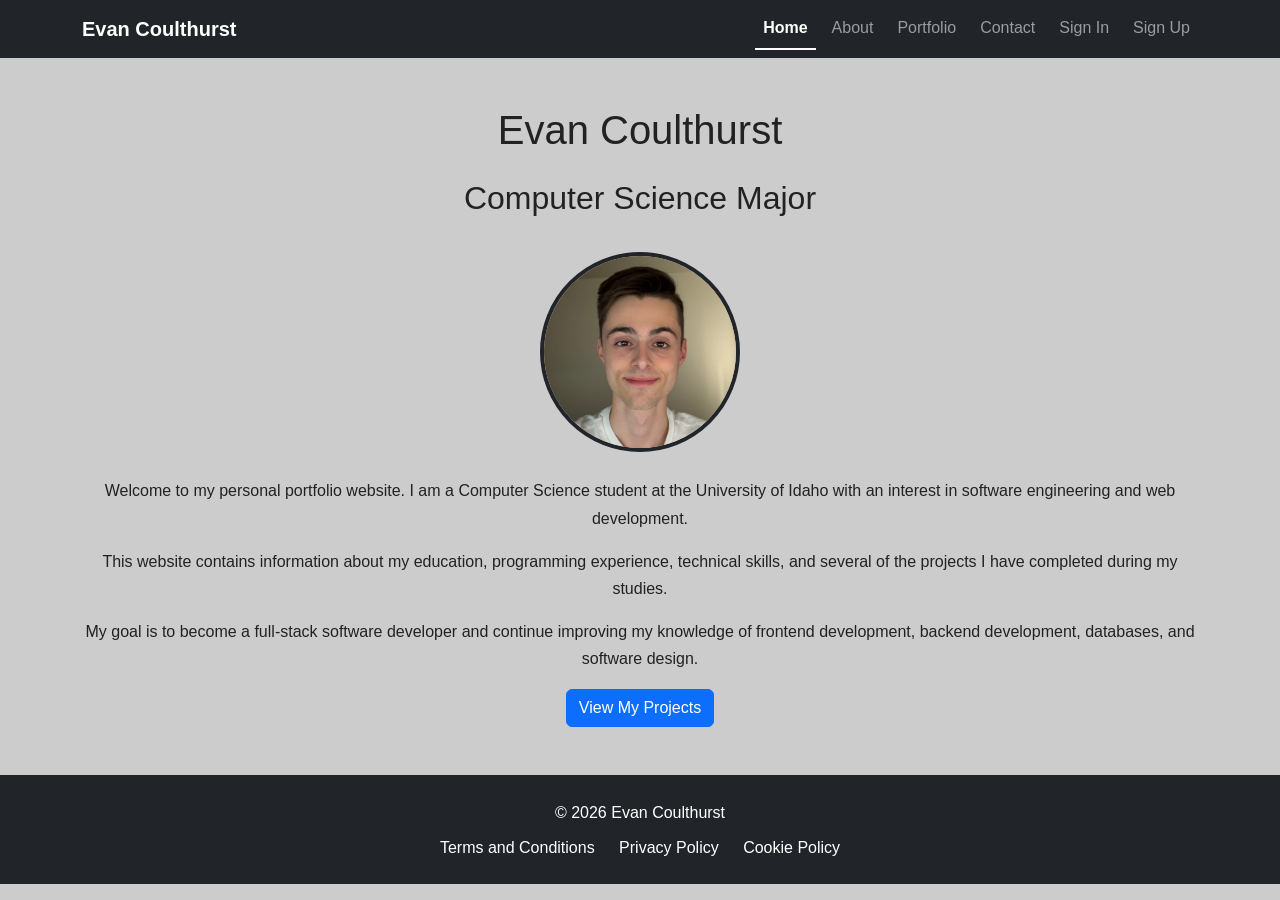
<file: index.html>
<!DOCTYPE html>
<html lang="en">

<head>
   <meta charset="UTF-8">

   <meta name="viewport" content="width=device-width, initial-scale=1.0">

   <title>Evan Coulthurst | Home</title>

   <link href="https://cdn.jsdelivr.net/npm/bootstrap@5.3.3/dist/css/bootstrap.min.css" rel="stylesheet">

   <link rel="stylesheet" href="style.css">
</head>

<body>

   <nav class="navbar navbar-expand-lg navbar-dark bg-dark">
      <div class="container">

         <a class="navbar-brand" href="index.html">
            Evan Coulthurst
         </a>

         <button class="navbar-toggler" type="button" data-bs-toggle="collapse" data-bs-target="#navbarMenu">

            <span class="navbar-toggler-icon"></span>
         </button>

         <div class="collapse navbar-collapse" id="navbarMenu">

            <ul class="navbar-nav ms-auto">

               <li class="nav-item">
                  <a class="nav-link active" href="index.html">
                     Home
                  </a>
               </li>

               <li class="nav-item">
                  <a class="nav-link" href="about.html">
                     About
                  </a>
               </li>

               <li class="nav-item">
                  <a class="nav-link" href="portfolio.html">
                     Portfolio
                  </a>
               </li>

               <li class="nav-item">
                  <a class="nav-link" href="contact.html">
                     Contact
                  </a>
               </li>

               <li class="nav-item">
                  <a class="nav-link" href="signin.html">
                     Sign In
                  </a>
               </li>

               <li class="nav-item">
                  <a class="nav-link" href="signup.html">
                     Sign Up
                  </a>
               </li>

            </ul>

         </div>
      </div>
   </nav>


   <header class="container text-center my-5">

      <h1>Evan Coulthurst</h1>

      <h2>Computer Science Major</h2>

      <img src="picture.jpg" alt="Photo of Evan Coulthurst" class="profile-picture">

      <p>
         Welcome to my personal portfolio website. I am a Computer Science
         student at the University of Idaho with an interest in software
         engineering and web development.
      </p>

      <p>
         This website contains information about my education, programming
         experience, technical skills, and several of the projects I have
         completed during my studies.
      </p>

      <p>
         My goal is to become a full-stack software developer and continue
         improving my knowledge of frontend development, backend development,
         databases, and software design.
      </p>

      <a href="portfolio.html" class="btn btn-primary">
         View My Projects
      </a>

   </header>


   <footer class="bg-dark text-white text-center p-4 mt-5">

      <p>&copy; 2026 Evan Coulthurst</p>

      <nav>
         <a href="terms.html" class="footer-link">
            Terms and Conditions
         </a>

         <a href="privacy.html" class="footer-link">
            Privacy Policy
         </a>

         <a href="cookies.html" class="footer-link">
            Cookie Policy
         </a>
      </nav>

   </footer>


   <script src="https://cdn.jsdelivr.net/npm/bootstrap@5.3.3/dist/js/bootstrap.bundle.min.js">
   </script>

</body>

</html>
</file>
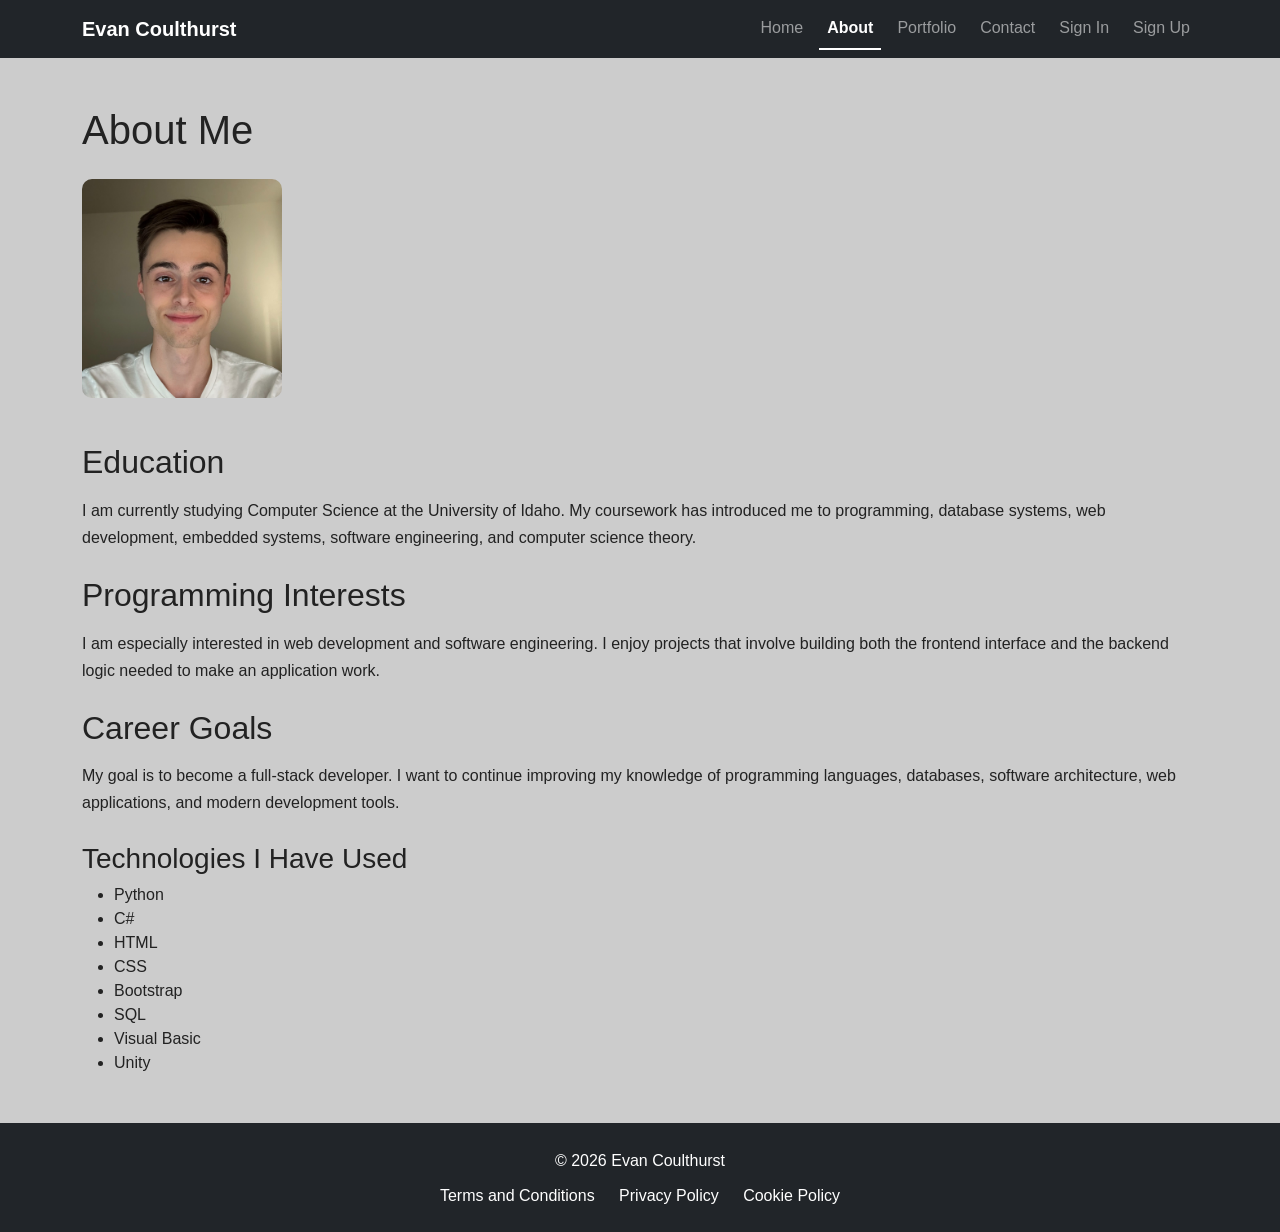
<file: about.html>
<!DOCTYPE html>
<html lang="en">

<head>
   <meta charset="UTF-8">

   <meta name="viewport" content="width=device-width, initial-scale=1.0">

   <title>Evan Coulthurst | About</title>

   <link href="https://cdn.jsdelivr.net/npm/bootstrap@5.3.3/dist/css/bootstrap.min.css" rel="stylesheet">

   <link rel="stylesheet" href="style.css">
</head>

<body>

   <nav class="navbar navbar-expand-lg navbar-dark bg-dark">
      <div class="container">

         <a class="navbar-brand" href="index.html">
            Evan Coulthurst
         </a>

         <button class="navbar-toggler" type="button" data-bs-toggle="collapse" data-bs-target="#navbarMenu">

            <span class="navbar-toggler-icon"></span>
         </button>

         <div class="collapse navbar-collapse" id="navbarMenu">

            <ul class="navbar-nav ms-auto">

               <li class="nav-item">
                  <a class="nav-link" href="index.html">
                     Home
                  </a>
               </li>

               <li class="nav-item">
                  <a class="nav-link active" href="about.html">
                     About
                  </a>
               </li>

               <li class="nav-item">
                  <a class="nav-link" href="portfolio.html">
                     Portfolio
                  </a>
               </li>

               <li class="nav-item">
                  <a class="nav-link" href="contact.html">
                     Contact
                  </a>
               </li>

               <li class="nav-item">
                  <a class="nav-link" href="signin.html">
                     Sign In
                  </a>
               </li>

               <li class="nav-item">
                  <a class="nav-link" href="signup.html">
                     Sign Up
                  </a>
               </li>

            </ul>

         </div>
      </div>
   </nav>


   <main class="container my-5">

      <section>

         <h1>About Me</h1>

         <img src="picture.jpg" alt="Photo of Evan Coulthurst" class="about-picture">

         <h2>Education</h2>

         <p>
            I am currently studying Computer Science at the University of Idaho.
            My coursework has introduced me to programming, database systems,
            web development, embedded systems, software engineering, and
            computer science theory.
         </p>

         <h2>Programming Interests</h2>

         <p>
            I am especially interested in web development and software
            engineering. I enjoy projects that involve building both the
            frontend interface and the backend logic needed to make an
            application work.
         </p>

         <h2>Career Goals</h2>

         <p>
            My goal is to become a full-stack developer. I want to continue
            improving my knowledge of programming languages, databases,
            software architecture, web applications, and modern development
            tools.
         </p>

         <h3>Technologies I Have Used</h3>

         <ul>
            <li>Python</li>
            <li>C#</li>
            <li>HTML</li>
            <li>CSS</li>
            <li>Bootstrap</li>
            <li>SQL</li>
            <li>Visual Basic</li>
            <li>Unity</li>
         </ul>

      </section>

   </main>


   <footer class="bg-dark text-white text-center p-4 mt-5">

      <p>&copy; 2026 Evan Coulthurst</p>

      <nav>
         <a href="terms.html" class="footer-link">
            Terms and Conditions
         </a>

         <a href="privacy.html" class="footer-link">
            Privacy Policy
         </a>

         <a href="cookies.html" class="footer-link">
            Cookie Policy
         </a>
      </nav>

   </footer>


   <script src="https://cdn.jsdelivr.net/npm/bootstrap@5.3.3/dist/js/bootstrap.bundle.min.js">
   </script>

</body>

</html>
</file>
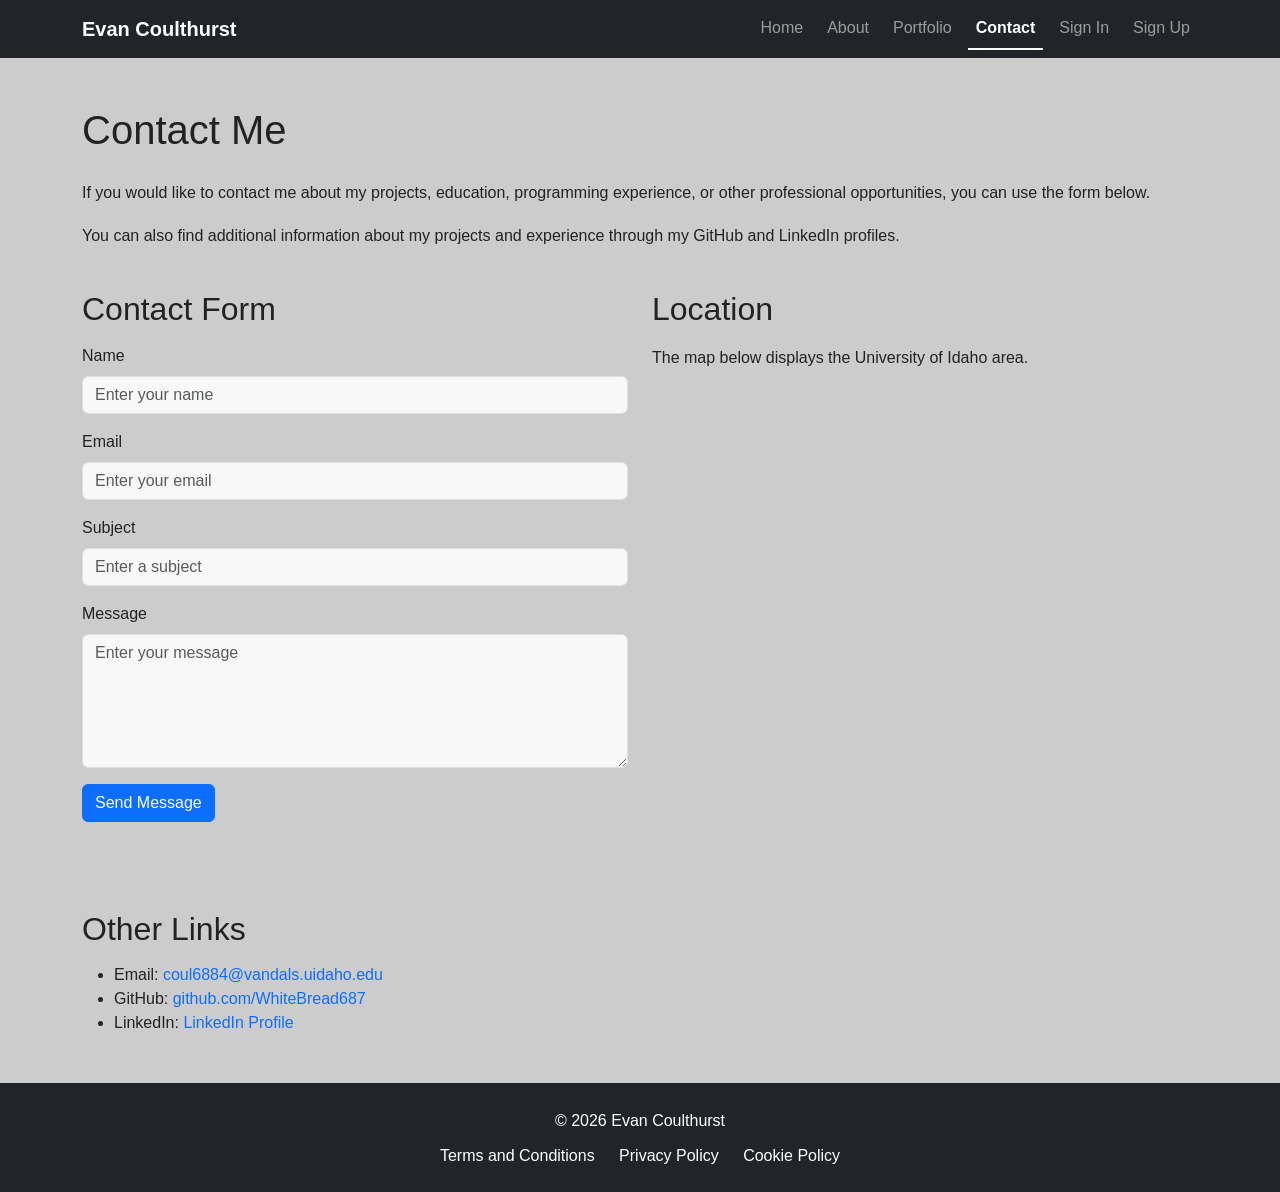
<file: contact.html>
<!DOCTYPE html>
<html lang="en">

<head>
   <meta charset="UTF-8">

   <meta name="viewport" content="width=device-width, initial-scale=1.0">

   <title>Evan Coulthurst | Contact</title>

   <link href="https://cdn.jsdelivr.net/npm/bootstrap@5.3.3/dist/css/bootstrap.min.css" rel="stylesheet">

   <link rel="stylesheet" href="style.css">
</head>

<body>

   <nav class="navbar navbar-expand-lg navbar-dark bg-dark">
      <div class="container">

         <a class="navbar-brand" href="index.html">
            Evan Coulthurst
         </a>

         <button class="navbar-toggler" type="button" data-bs-toggle="collapse" data-bs-target="#navbarMenu">

            <span class="navbar-toggler-icon"></span>
         </button>

         <div class="collapse navbar-collapse" id="navbarMenu">

            <ul class="navbar-nav ms-auto">

               <li class="nav-item">
                  <a class="nav-link" href="index.html">
                     Home
                  </a>
               </li>

               <li class="nav-item">
                  <a class="nav-link" href="about.html">
                     About
                  </a>
               </li>

               <li class="nav-item">
                  <a class="nav-link" href="portfolio.html">
                     Portfolio
                  </a>
               </li>

               <li class="nav-item">
                  <a class="nav-link active" href="contact.html">
                     Contact
                  </a>
               </li>

               <li class="nav-item">
                  <a class="nav-link" href="signin.html">
                     Sign In
                  </a>
               </li>

               <li class="nav-item">
                  <a class="nav-link" href="signup.html">
                     Sign Up
                  </a>
               </li>

            </ul>

         </div>
      </div>
   </nav>


   <main class="container my-5">

      <h1>Contact Me</h1>

      <p>
         If you would like to contact me about my projects, education,
         programming experience, or other professional opportunities, you
         can use the form below.
      </p>
      <p>
         You can also find additional information about my projects and
         experience through my GitHub and LinkedIn profiles.
      </p>


      <div class="row">

         <section class="col-lg-6">

            <h2>Contact Form</h2>

            <form>

               <div class="mb-3">

                  <label for="name" class="form-label">
                     Name
                  </label>

                  <input type="text" id="name" class="form-control" placeholder="Enter your name" required>

               </div>


               <div class="mb-3">

                  <label for="email" class="form-label">
                     Email
                  </label>

                  <input type="email" id="email" class="form-control" placeholder="Enter your email" required>

               </div>


               <div class="mb-3">

                  <label for="subject" class="form-label">
                     Subject
                  </label>

                  <input type="text" id="subject" class="form-control" placeholder="Enter a subject" required>

               </div>


               <div class="mb-3">

                  <label for="message" class="form-label">
                     Message
                  </label>

                  <textarea id="message" class="form-control" rows="5" placeholder="Enter your message"
                     required></textarea>

               </div>


               <button type="submit" class="btn btn-primary">

                  Send Message

               </button>

            </form>

         </section>


         <section class="col-lg-6">

            <h2>Location</h2>

            <p>
               The map below displays the University of Idaho area.
            </p>

            <!-- Replace this iframe with your generated Google Maps embed code -->

            <iframe src="https://www.google.com/maps?q=University%20of%20Idaho&output=embed" width="100%" height="400"
               class="map" loading="lazy">
            </iframe>

         </section>

      </div>


      <section class="mt-5">

         <h2>Other Links</h2>

         <ul>

            <li>
               Email:
               <a href="mailto:coul6884@vandals.uidaho.edu">
                  coul6884@vandals.uidaho.edu
               </a>
            </li>

            <li>
               GitHub:
               <a href="https://github.com/WhiteBread687" target="_blank">
                  github.com/WhiteBread687
               </a>
            </li>

            <li>
               LinkedIn:
               <a href="https://www.linkedin.com/in/evan-coulthurst-04948a3b0/" target="_blank">
                  LinkedIn Profile
               </a>
            </li>

         </ul>

      </section>

   </main>


   <footer class="bg-dark text-white text-center p-4 mt-5">

      <p>&copy; 2026 Evan Coulthurst</p>

      <nav>
         <a href="terms.html" class="footer-link">
            Terms and Conditions
         </a>

         <a href="privacy.html" class="footer-link">
            Privacy Policy
         </a>

         <a href="cookies.html" class="footer-link">
            Cookie Policy
         </a>
      </nav>

   </footer>


   <script src="https://cdn.jsdelivr.net/npm/bootstrap@5.3.3/dist/js/bootstrap.bundle.min.js">
   </script>

</body>

</html>
</file>
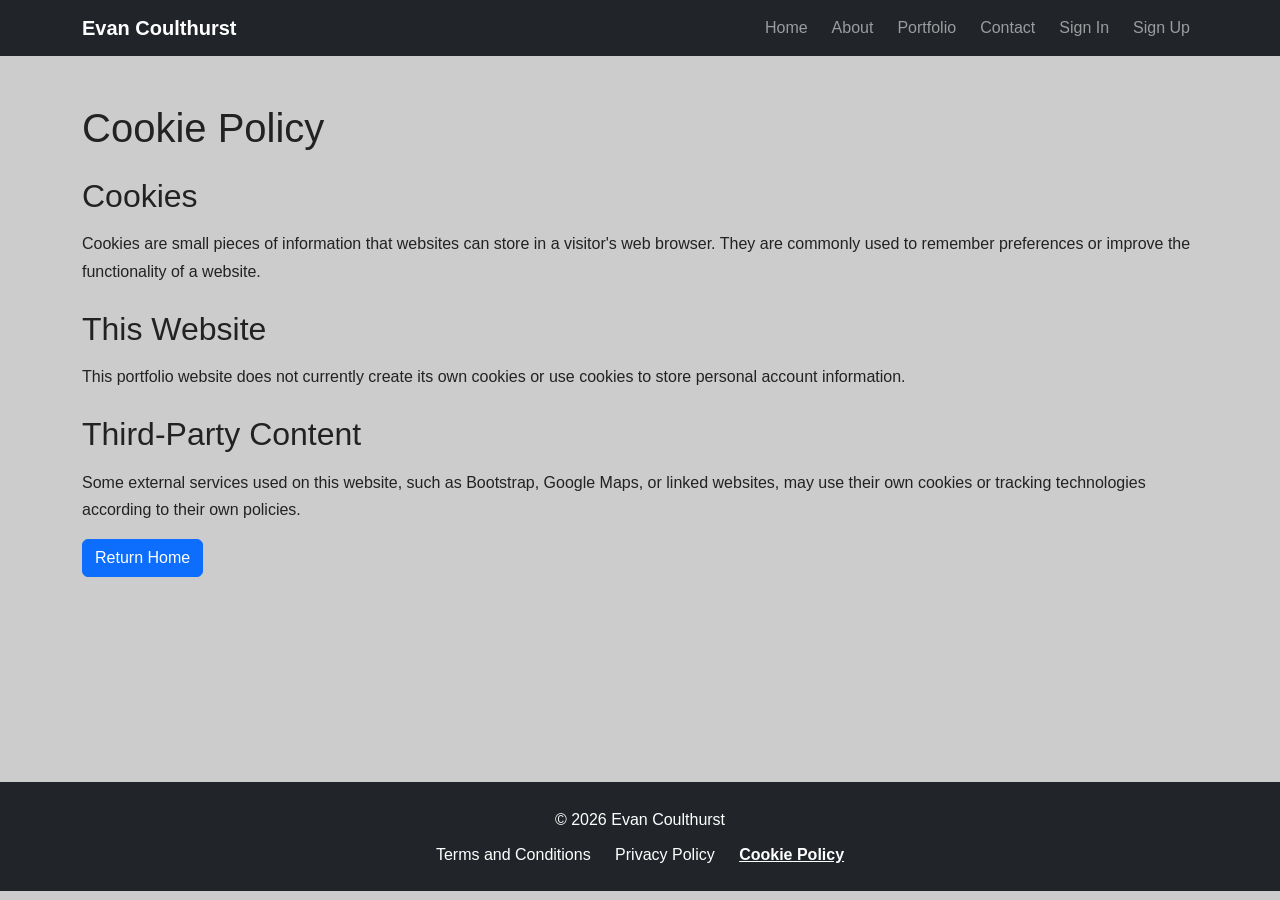
<file: cookies.html>
<!DOCTYPE html>
<html lang="en">

<head>
   <meta charset="UTF-8">

   <meta name="viewport" content="width=device-width, initial-scale=1.0">

   <title>Evan Coulthurst | Cookie Policy</title>

   <link href="https://cdn.jsdelivr.net/npm/bootstrap@5.3.3/dist/css/bootstrap.min.css" rel="stylesheet">

   <link rel="stylesheet" href="style.css">
</head>

<body>

   <nav class="navbar navbar-expand-lg navbar-dark bg-dark">
      <div class="container">

         <a class="navbar-brand" href="index.html">
            Evan Coulthurst
         </a>

         <button class="navbar-toggler" type="button" data-bs-toggle="collapse" data-bs-target="#navbarMenu">

            <span class="navbar-toggler-icon"></span>
         </button>

         <div class="collapse navbar-collapse" id="navbarMenu">

            <ul class="navbar-nav ms-auto">

               <li class="nav-item">
                  <a class="nav-link" href="index.html">Home</a>
               </li>

               <li class="nav-item">
                  <a class="nav-link" href="about.html">About</a>
               </li>

               <li class="nav-item">
                  <a class="nav-link" href="portfolio.html">Portfolio</a>
               </li>

               <li class="nav-item">
                  <a class="nav-link" href="contact.html">Contact</a>
               </li>

               <li class="nav-item">
                  <a class="nav-link" href="signin.html">Sign In</a>
               </li>

               <li class="nav-item">
                  <a class="nav-link" href="signup.html">Sign Up</a>
               </li>

            </ul>

         </div>
      </div>
   </nav>


   <main class="container my-5">

      <article>

         <h1>Cookie Policy</h1>

         <h2>Cookies</h2>

         <p>
            Cookies are small pieces of information that websites can store
            in a visitor's web browser. They are commonly used to remember
            preferences or improve the functionality of a website.
         </p>

         <h2>This Website</h2>

         <p>
            This portfolio website does not currently create its own cookies
            or use cookies to store personal account information.
         </p>

         <h2>Third-Party Content</h2>

         <p>
            Some external services used on this website, such as Bootstrap,
            Google Maps, or linked websites, may use their own cookies or
            tracking technologies according to their own policies.
         </p>

         <a href="index.html" class="btn btn-primary">

            Return Home

         </a>

      </article>

   </main>


   <footer class="bg-dark text-white text-center p-4 mt-5">

      <p>&copy; 2026 Evan Coulthurst</p>

      <nav>
         <a href="terms.html" class="footer-link">
            Terms and Conditions
         </a>

         <a href="privacy.html" class="footer-link">
            Privacy Policy
         </a>

         <a href="cookies.html" class="footer-link active-footer">
            Cookie Policy
         </a>
      </nav>

   </footer>


   <script src="https://cdn.jsdelivr.net/npm/bootstrap@5.3.3/dist/js/bootstrap.bundle.min.js">
   </script>

</body>

</html>
</file>
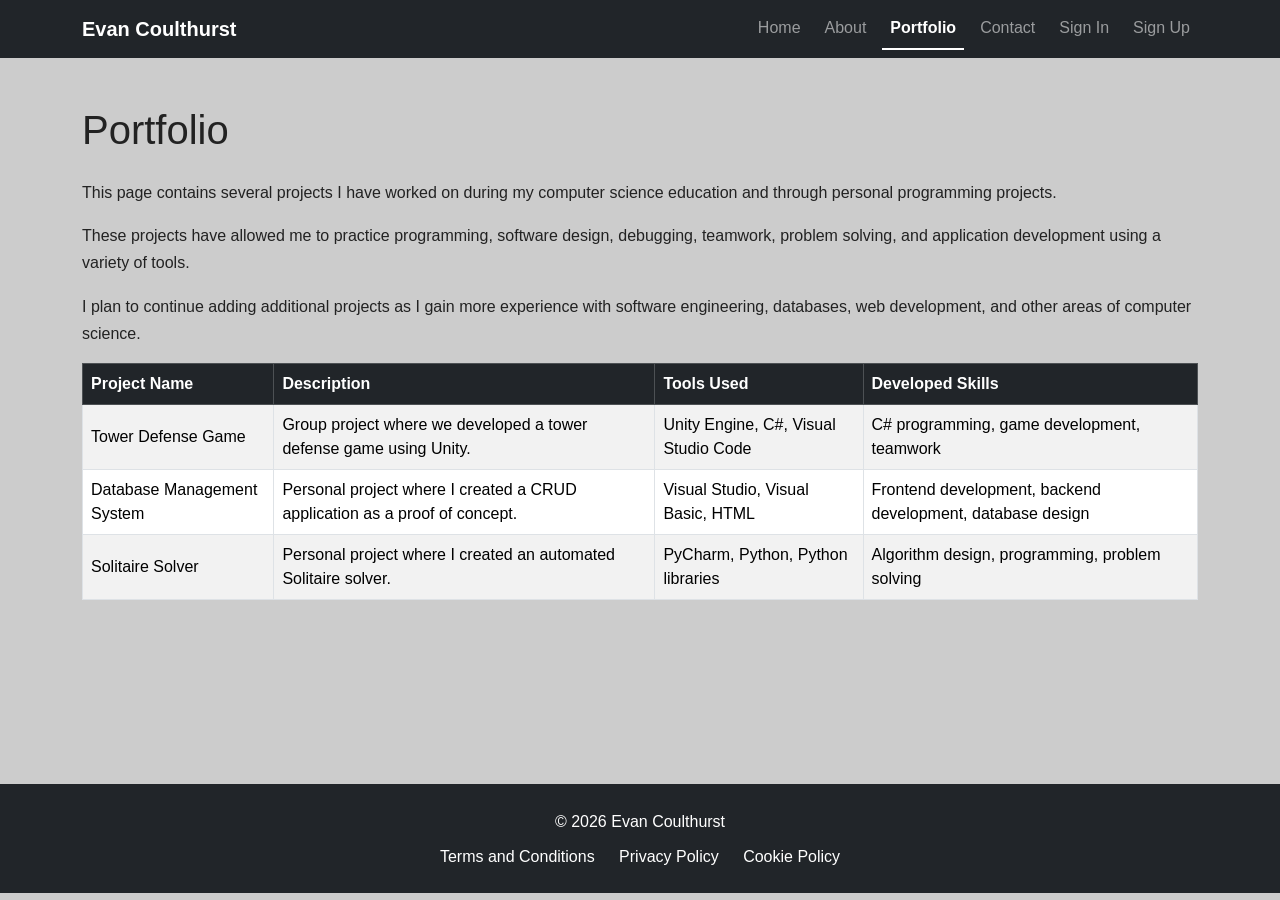
<file: portfolio.html>
<!DOCTYPE html>
<html lang="en">

<head>
   <meta charset="UTF-8">

   <meta name="viewport" content="width=device-width, initial-scale=1.0">

   <title>Evan Coulthurst | Portfolio</title>

   <link href="https://cdn.jsdelivr.net/npm/bootstrap@5.3.3/dist/css/bootstrap.min.css" rel="stylesheet">

   <link rel="stylesheet" href="style.css">
</head>

<body>

   <nav class="navbar navbar-expand-lg navbar-dark bg-dark">
      <div class="container">

         <a class="navbar-brand" href="index.html">
            Evan Coulthurst
         </a>

         <button class="navbar-toggler" type="button" data-bs-toggle="collapse" data-bs-target="#navbarMenu">

            <span class="navbar-toggler-icon"></span>
         </button>

         <div class="collapse navbar-collapse" id="navbarMenu">

            <ul class="navbar-nav ms-auto">

               <li class="nav-item">
                  <a class="nav-link" href="index.html">
                     Home
                  </a>
               </li>

               <li class="nav-item">
                  <a class="nav-link" href="about.html">
                     About
                  </a>
               </li>

               <li class="nav-item">
                  <a class="nav-link active" href="portfolio.html">
                     Portfolio
                  </a>
               </li>

               <li class="nav-item">
                  <a class="nav-link" href="contact.html">
                     Contact
                  </a>
               </li>

               <li class="nav-item">
                  <a class="nav-link" href="signin.html">
                     Sign In
                  </a>
               </li>

               <li class="nav-item">
                  <a class="nav-link" href="signup.html">
                     Sign Up
                  </a>
               </li>

            </ul>

         </div>
      </div>
   </nav>


   <main class="container my-5">

      <section>

         <h1>Portfolio</h1>

         <p>
            This page contains several projects I have worked on during my
            computer science education and through personal programming
            projects.
         </p>

         <p>
            These projects have allowed me to practice programming, software
            design, debugging, teamwork, problem solving, and application
            development using a variety of tools.
         </p>

         <p>
            I plan to continue adding additional projects as I gain more
            experience with software engineering, databases, web development,
            and other areas of computer science.
         </p>


         <div class="table-responsive">

            <table class="table table-striped table-bordered">

               <thead class="table-dark">

                  <tr>
                     <th>Project Name</th>
                     <th>Description</th>
                     <th>Tools Used</th>
                     <th>Developed Skills</th>
                  </tr>

               </thead>

               <tbody>

                  <tr>
                     <td>Tower Defense Game</td>

                     <td>
                        Group project where we developed a tower defense
                        game using Unity.
                     </td>

                     <td>
                        Unity Engine, C#, Visual Studio Code
                     </td>

                     <td>
                        C# programming, game development, teamwork
                     </td>
                  </tr>

                  <tr>
                     <td>Database Management System</td>

                     <td>
                        Personal project where I created a CRUD
                        application as a proof of concept.
                     </td>

                     <td>
                        Visual Studio, Visual Basic, HTML
                     </td>

                     <td>
                        Frontend development, backend development,
                        database design
                     </td>
                  </tr>

                  <tr>
                     <td>Solitaire Solver</td>

                     <td>
                        Personal project where I created an automated
                        Solitaire solver.
                     </td>

                     <td>
                        PyCharm, Python, Python libraries
                     </td>

                     <td>
                        Algorithm design, programming, problem solving
                     </td>
                  </tr>

               </tbody>

            </table>

         </div>

      </section>

   </main>


   <footer class="bg-dark text-white text-center p-4 mt-5">

      <p>&copy; 2026 Evan Coulthurst</p>

      <nav>
         <a href="terms.html" class="footer-link">
            Terms and Conditions
         </a>

         <a href="privacy.html" class="footer-link">
            Privacy Policy
         </a>

         <a href="cookies.html" class="footer-link">
            Cookie Policy
         </a>
      </nav>

   </footer>


   <script src="https://cdn.jsdelivr.net/npm/bootstrap@5.3.3/dist/js/bootstrap.bundle.min.js">
   </script>

</body>

</html>
</file>
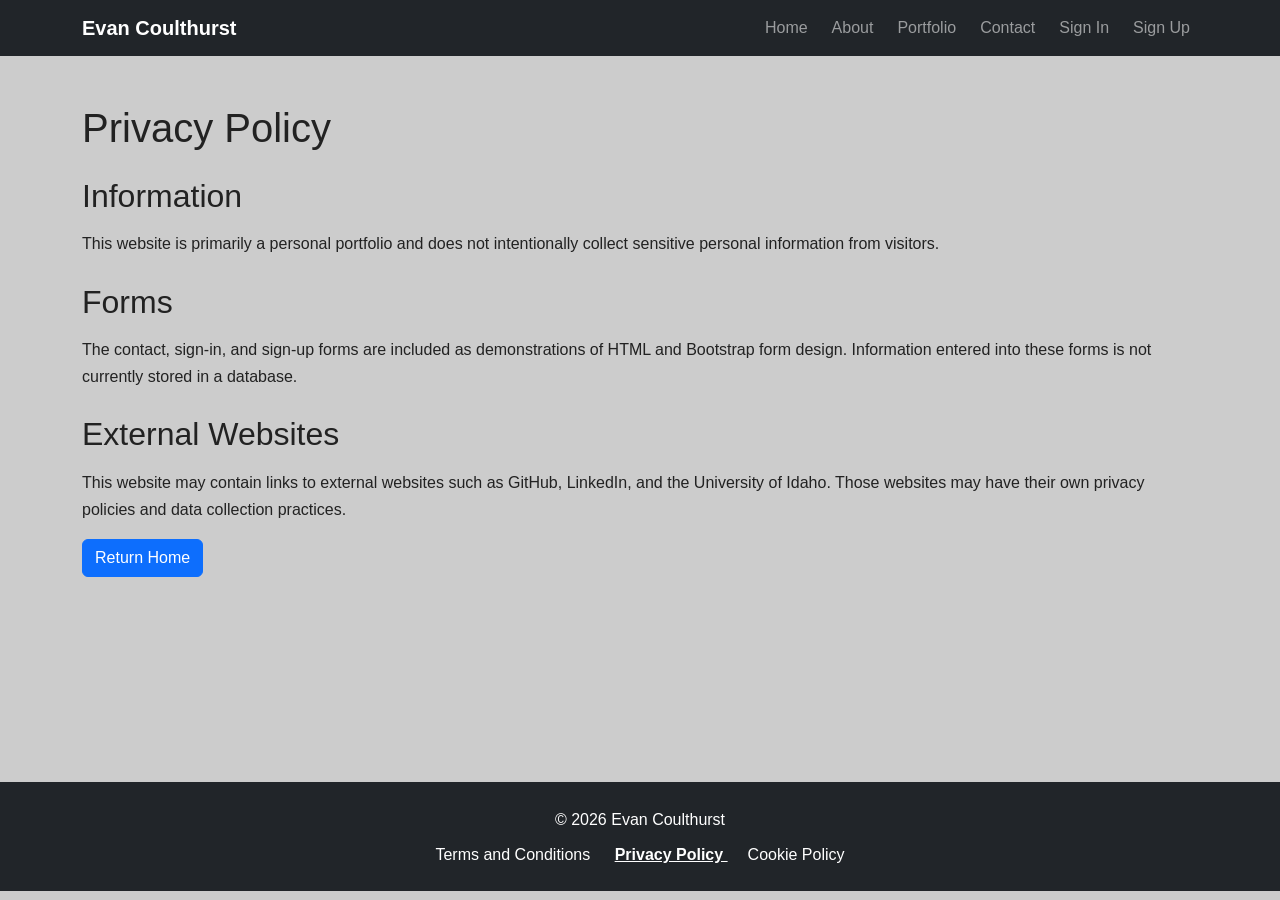
<file: privacy.html>
<!DOCTYPE html>
<html lang="en">

<head>
   <meta charset="UTF-8">

   <meta name="viewport" content="width=device-width, initial-scale=1.0">

   <title>Evan Coulthurst | Privacy Policy</title>

   <link href="https://cdn.jsdelivr.net/npm/bootstrap@5.3.3/dist/css/bootstrap.min.css" rel="stylesheet">

   <link rel="stylesheet" href="style.css">
</head>

<body>

   <nav class="navbar navbar-expand-lg navbar-dark bg-dark">
      <div class="container">

         <a class="navbar-brand" href="index.html">
            Evan Coulthurst
         </a>

         <button class="navbar-toggler" type="button" data-bs-toggle="collapse" data-bs-target="#navbarMenu">

            <span class="navbar-toggler-icon"></span>
         </button>

         <div class="collapse navbar-collapse" id="navbarMenu">

            <ul class="navbar-nav ms-auto">

               <li class="nav-item">
                  <a class="nav-link" href="index.html">Home</a>
               </li>

               <li class="nav-item">
                  <a class="nav-link" href="about.html">About</a>
               </li>

               <li class="nav-item">
                  <a class="nav-link" href="portfolio.html">Portfolio</a>
               </li>

               <li class="nav-item">
                  <a class="nav-link" href="contact.html">Contact</a>
               </li>

               <li class="nav-item">
                  <a class="nav-link" href="signin.html">Sign In</a>
               </li>

               <li class="nav-item">
                  <a class="nav-link" href="signup.html">Sign Up</a>
               </li>

            </ul>

         </div>
      </div>
   </nav>


   <main class="container my-5">

      <article>

         <h1>Privacy Policy</h1>

         <h2>Information</h2>

         <p>
            This website is primarily a personal portfolio and does not
            intentionally collect sensitive personal information from
            visitors.
         </p>

         <h2>Forms</h2>

         <p>
            The contact, sign-in, and sign-up forms are included as
            demonstrations of HTML and Bootstrap form design. Information
            entered into these forms is not currently stored in a database.
         </p>

         <h2>External Websites</h2>

         <p>
            This website may contain links to external websites such as
            GitHub, LinkedIn, and the University of Idaho. Those websites
            may have their own privacy policies and data collection
            practices.
         </p>

         <a href="index.html" class="btn btn-primary">

            Return Home

         </a>

      </article>

   </main>


   <footer class="bg-dark text-white text-center p-4 mt-5">

      <p>&copy; 2026 Evan Coulthurst</p>

      <nav>
         <a href="terms.html" class="footer-link">
            Terms and Conditions
         </a>

         <a href="privacy.html" class="footer-link active-footer">
            Privacy Policy
         </a>

         <a href="cookies.html" class="footer-link">
            Cookie Policy
         </a>
      </nav>

   </footer>


   <script src="https://cdn.jsdelivr.net/npm/bootstrap@5.3.3/dist/js/bootstrap.bundle.min.js">
   </script>

</body>

</html>
</file>
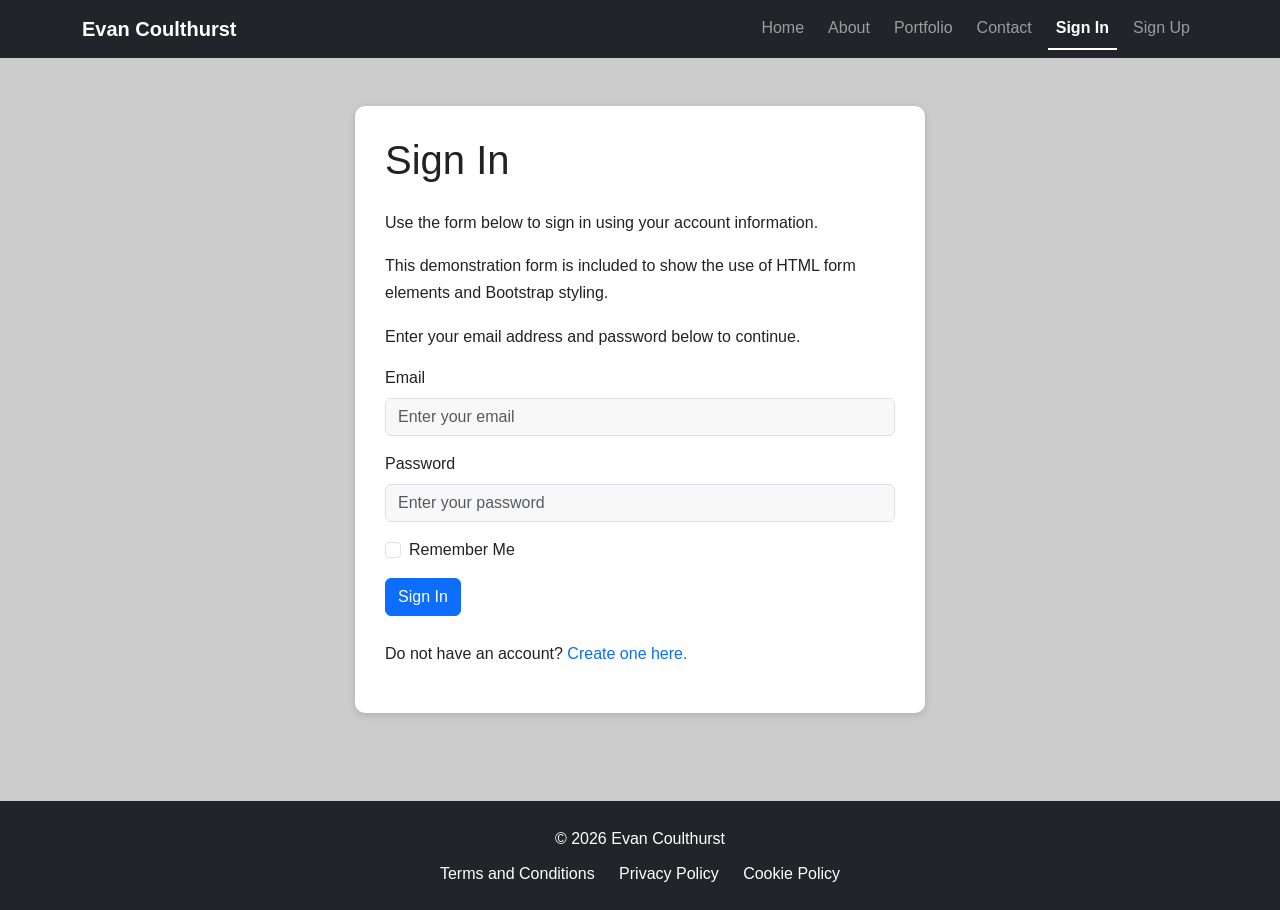
<file: signin.html>
<!DOCTYPE html>
<html lang="en">

<head>
   <meta charset="UTF-8">

   <meta name="viewport" content="width=device-width, initial-scale=1.0">

   <title>Evan Coulthurst | Sign In</title>

   <link href="https://cdn.jsdelivr.net/npm/bootstrap@5.3.3/dist/css/bootstrap.min.css" rel="stylesheet">

   <link rel="stylesheet" href="style.css">
</head>

<body>

   <nav class="navbar navbar-expand-lg navbar-dark bg-dark">
      <div class="container">

         <a class="navbar-brand" href="index.html">
            Evan Coulthurst
         </a>

         <button class="navbar-toggler" type="button" data-bs-toggle="collapse" data-bs-target="#navbarMenu">

            <span class="navbar-toggler-icon"></span>
         </button>

         <div class="collapse navbar-collapse" id="navbarMenu">

            <ul class="navbar-nav ms-auto">

               <li class="nav-item">
                  <a class="nav-link" href="index.html">Home</a>
               </li>

               <li class="nav-item">
                  <a class="nav-link" href="about.html">About</a>
               </li>

               <li class="nav-item">
                  <a class="nav-link" href="portfolio.html">Portfolio</a>
               </li>

               <li class="nav-item">
                  <a class="nav-link" href="contact.html">Contact</a>
               </li>

               <li class="nav-item">
                  <a class="nav-link active" href="signin.html">
                     Sign In
                  </a>
               </li>

               <li class="nav-item">
                  <a class="nav-link" href="signup.html">
                     Sign Up
                  </a>
               </li>

            </ul>

         </div>
      </div>
   </nav>


   <main class="container my-5">

      <div class="row justify-content-center">

         <section class="col-md-7 col-lg-6 form-card">

            <h1>Sign In</h1>

            <p>
               Use the form below to sign in using your account
               information.
            </p>

            <p>
               This demonstration form is included to show the use of HTML
               form elements and Bootstrap styling.
            </p>

            <p>
               Enter your email address and password below to continue.
            </p>


            <form>

               <div class="mb-3">

                  <label for="email" class="form-label">

                     Email

                  </label>

                  <input type="email" id="email" class="form-control" placeholder="Enter your email" required>

               </div>


               <div class="mb-3">

                  <label for="password" class="form-label">

                     Password

                  </label>

                  <input type="password" id="password" class="form-control" placeholder="Enter your password" required>

               </div>


               <div class="form-check mb-3">

                  <input type="checkbox" id="remember" class="form-check-input">

                  <label for="remember" class="form-check-label">

                     Remember Me

                  </label>

               </div>


               <button type="submit" class="btn btn-primary">

                  Sign In

               </button>

            </form>


            <p class="mt-4">
               Do not have an account?
               <a href="signup.html">Create one here.</a>
            </p>

         </section>

      </div>

   </main>


   <footer class="bg-dark text-white text-center p-4 mt-5">

      <p>&copy; 2026 Evan Coulthurst</p>

      <nav>
         <a href="terms.html" class="footer-link">
            Terms and Conditions
         </a>

         <a href="privacy.html" class="footer-link">
            Privacy Policy
         </a>

         <a href="cookies.html" class="footer-link">
            Cookie Policy
         </a>
      </nav>

   </footer>


   <script src="https://cdn.jsdelivr.net/npm/bootstrap@5.3.3/dist/js/bootstrap.bundle.min.js">
   </script>

</body>

</html>
</file>
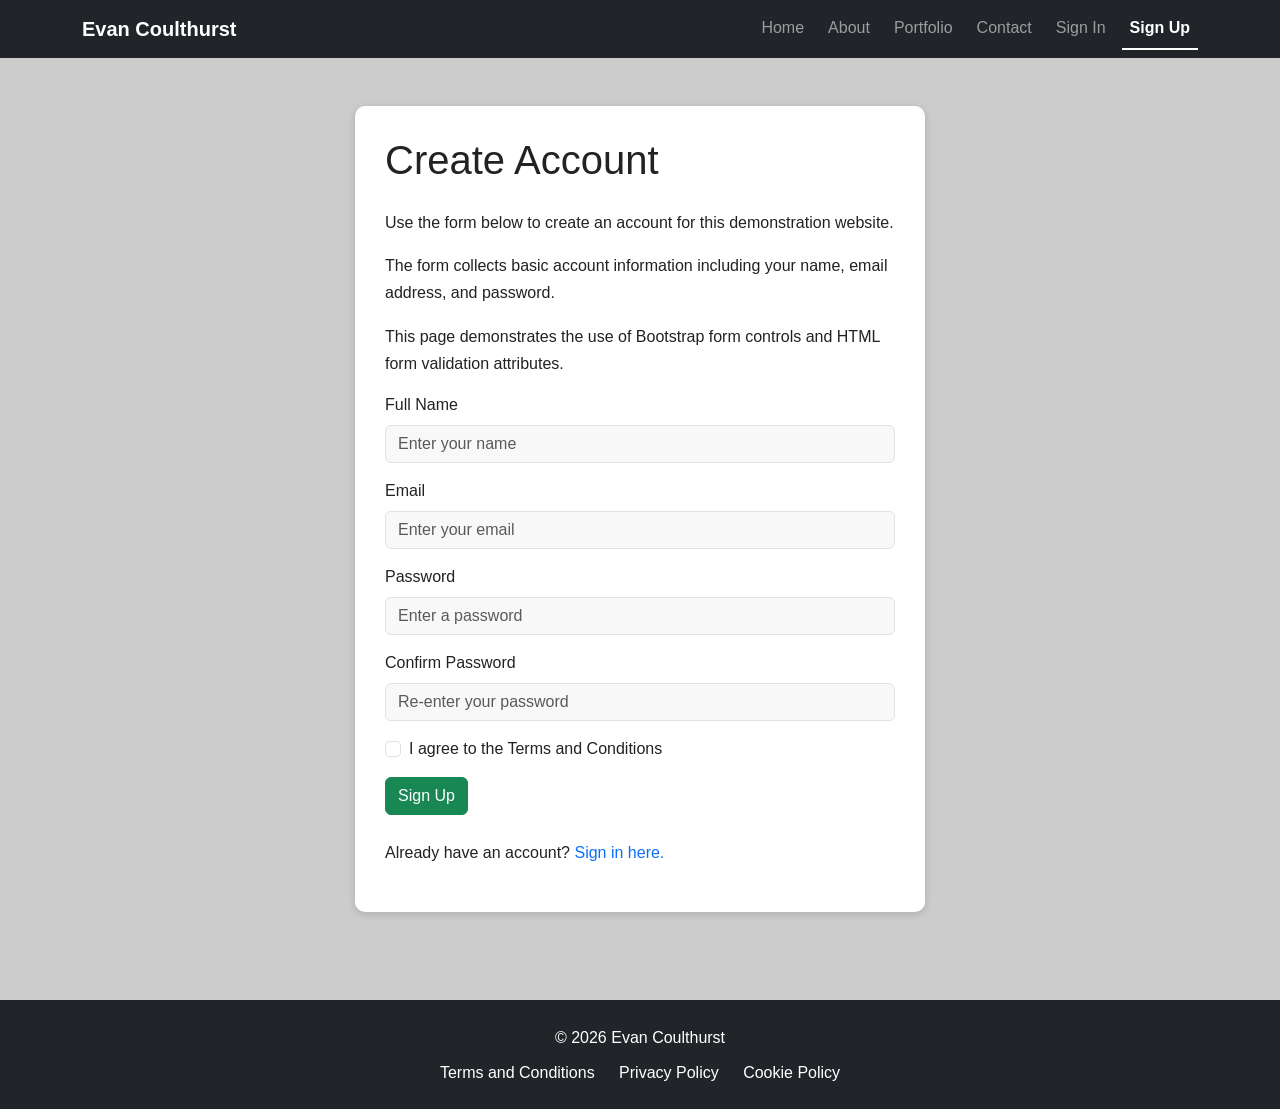
<file: signup.html>
<!DOCTYPE html>
<html lang="en">

<head>
   <meta charset="UTF-8">

   <meta name="viewport" content="width=device-width, initial-scale=1.0">

   <title>Evan Coulthurst | Sign Up</title>

   <link href="https://cdn.jsdelivr.net/npm/bootstrap@5.3.3/dist/css/bootstrap.min.css" rel="stylesheet">

   <link rel="stylesheet" href="style.css">
</head>

<body>

   <nav class="navbar navbar-expand-lg navbar-dark bg-dark">
      <div class="container">

         <a class="navbar-brand" href="index.html">
            Evan Coulthurst
         </a>

         <button class="navbar-toggler" type="button" data-bs-toggle="collapse" data-bs-target="#navbarMenu">

            <span class="navbar-toggler-icon"></span>
         </button>

         <div class="collapse navbar-collapse" id="navbarMenu">

            <ul class="navbar-nav ms-auto">

               <li class="nav-item">
                  <a class="nav-link" href="index.html">Home</a>
               </li>

               <li class="nav-item">
                  <a class="nav-link" href="about.html">About</a>
               </li>

               <li class="nav-item">
                  <a class="nav-link" href="portfolio.html">Portfolio</a>
               </li>

               <li class="nav-item">
                  <a class="nav-link" href="contact.html">Contact</a>
               </li>

               <li class="nav-item">
                  <a class="nav-link" href="signin.html">Sign In</a>
               </li>

               <li class="nav-item">
                  <a class="nav-link active" href="signup.html">
                     Sign Up
                  </a>
               </li>

            </ul>

         </div>
      </div>
   </nav>


   <main class="container my-5">

      <div class="row justify-content-center">

         <section class="col-md-7 col-lg-6 form-card">

            <h1>Create Account</h1>

            <p>
               Use the form below to create an account for this
               demonstration website.
            </p>

            <p>
               The form collects basic account information including your
               name, email address, and password.
            </p>

            <p>
               This page demonstrates the use of Bootstrap form controls and
               HTML form validation attributes.
            </p>


            <form>

               <div class="mb-3">

                  <label for="name" class="form-label">

                     Full Name

                  </label>

                  <input type="text" id="name" class="form-control" placeholder="Enter your name" required>

               </div>


               <div class="mb-3">

                  <label for="email" class="form-label">

                     Email

                  </label>

                  <input type="email" id="email" class="form-control" placeholder="Enter your email" required>

               </div>


               <div class="mb-3">

                  <label for="password" class="form-label">

                     Password

                  </label>

                  <input type="password" id="password" class="form-control" placeholder="Enter a password" required>

               </div>


               <div class="mb-3">

                  <label for="confirmPassword" class="form-label">

                     Confirm Password

                  </label>

                  <input type="password" id="confirmPassword" class="form-control" placeholder="Re-enter your password"
                     required>

               </div>


               <div class="form-check mb-3">

                  <input type="checkbox" id="agree" class="form-check-input" required>

                  <label for="agree" class="form-check-label">

                     I agree to the Terms and Conditions

                  </label>

               </div>


               <button type="submit" class="btn btn-success">

                  Sign Up

               </button>

            </form>


            <p class="mt-4">
               Already have an account?
               <a href="signin.html">Sign in here.</a>
            </p>

         </section>

      </div>

   </main>


   <footer class="bg-dark text-white text-center p-4 mt-5">

      <p>&copy; 2026 Evan Coulthurst</p>

      <nav>
         <a href="terms.html" class="footer-link">
            Terms and Conditions
         </a>

         <a href="privacy.html" class="footer-link">
            Privacy Policy
         </a>

         <a href="cookies.html" class="footer-link">
            Cookie Policy
         </a>
      </nav>

   </footer>


   <script src="https://cdn.jsdelivr.net/npm/bootstrap@5.3.3/dist/js/bootstrap.bundle.min.js">
   </script>

</body>

</html>
</file>
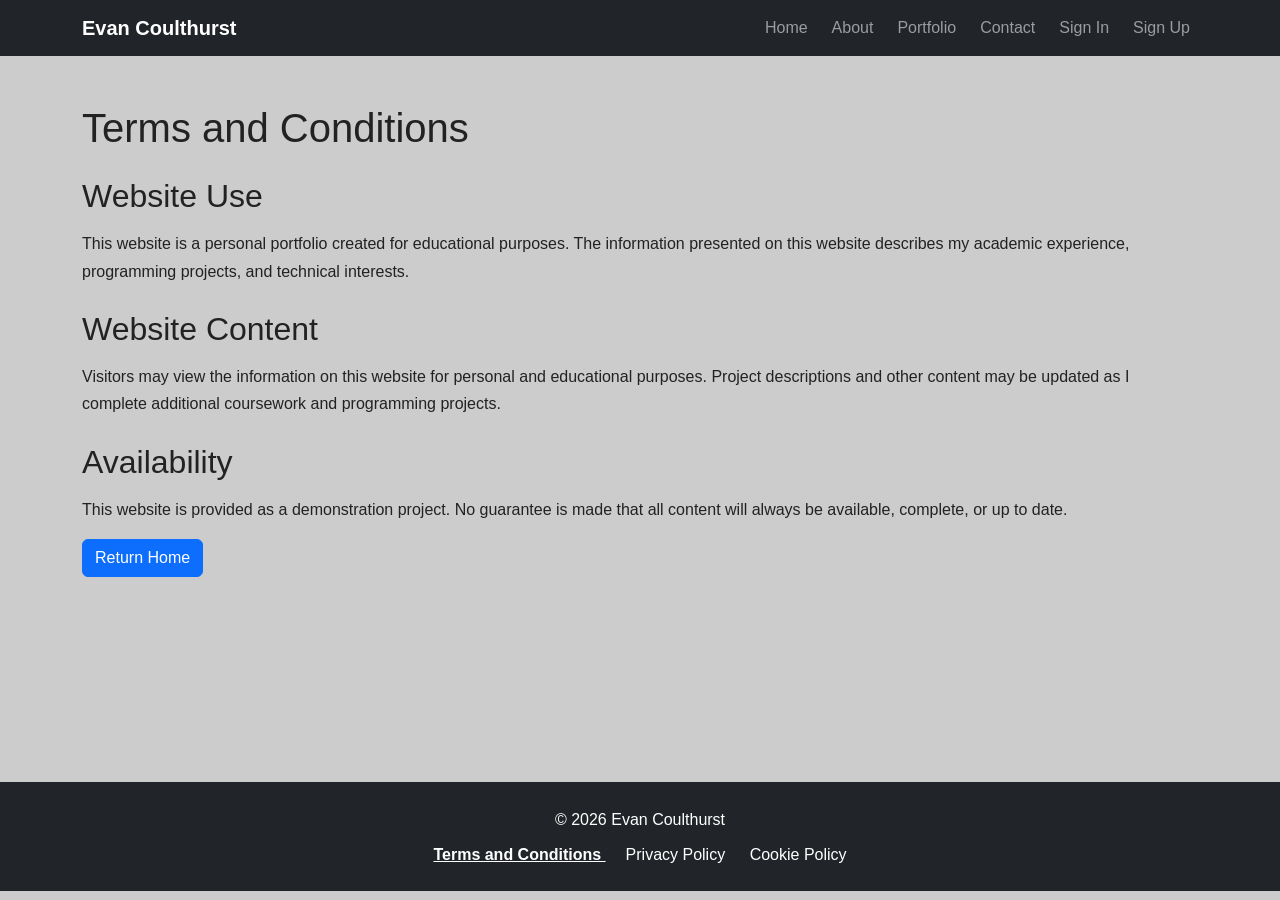
<file: terms.html>
<!DOCTYPE html>
<html lang="en">

<head>
   <meta charset="UTF-8">

   <meta name="viewport" content="width=device-width, initial-scale=1.0">

   <title>Evan Coulthurst | Terms and Conditions</title>

   <link href="https://cdn.jsdelivr.net/npm/bootstrap@5.3.3/dist/css/bootstrap.min.css" rel="stylesheet">

   <link rel="stylesheet" href="style.css">
</head>

<body>

   <nav class="navbar navbar-expand-lg navbar-dark bg-dark">
      <div class="container">

         <a class="navbar-brand" href="index.html">
            Evan Coulthurst
         </a>

         <button class="navbar-toggler" type="button" data-bs-toggle="collapse" data-bs-target="#navbarMenu">

            <span class="navbar-toggler-icon"></span>
         </button>

         <div class="collapse navbar-collapse" id="navbarMenu">

            <ul class="navbar-nav ms-auto">

               <li class="nav-item">
                  <a class="nav-link" href="index.html">Home</a>
               </li>

               <li class="nav-item">
                  <a class="nav-link" href="about.html">About</a>
               </li>

               <li class="nav-item">
                  <a class="nav-link" href="portfolio.html">Portfolio</a>
               </li>

               <li class="nav-item">
                  <a class="nav-link" href="contact.html">Contact</a>
               </li>

               <li class="nav-item">
                  <a class="nav-link" href="signin.html">Sign In</a>
               </li>

               <li class="nav-item">
                  <a class="nav-link" href="signup.html">Sign Up</a>
               </li>

            </ul>

         </div>
      </div>
   </nav>


   <main class="container my-5">

      <article>

         <h1>Terms and Conditions</h1>

         <h2>Website Use</h2>

         <p>
            This website is a personal portfolio created for educational
            purposes. The information presented on this website describes
            my academic experience, programming projects, and technical
            interests.
         </p>

         <h2>Website Content</h2>

         <p>
            Visitors may view the information on this website for personal
            and educational purposes. Project descriptions and other content
            may be updated as I complete additional coursework and
            programming projects.
         </p>

         <h2>Availability</h2>

         <p>
            This website is provided as a demonstration project. No guarantee
            is made that all content will always be available, complete, or
            up to date.
         </p>

         <a href="index.html" class="btn btn-primary">

            Return Home

         </a>

      </article>

   </main>


   <footer class="bg-dark text-white text-center p-4 mt-5">

      <p>&copy; 2026 Evan Coulthurst</p>

      <nav>
         <a href="terms.html" class="footer-link active-footer">
            Terms and Conditions
         </a>

         <a href="privacy.html" class="footer-link">
            Privacy Policy
         </a>

         <a href="cookies.html" class="footer-link">
            Cookie Policy
         </a>
      </nav>

   </footer>


   <script src="https://cdn.jsdelivr.net/npm/bootstrap@5.3.3/dist/js/bootstrap.bundle.min.js">
   </script>

</body>

</html>
</file>
<file: style.css>
body {
   background-color: #cccccc;
   font-family: Arial, Helvetica, sans-serif;
   color: #222;
}

main {
   min-height: 70vh;
}

h1 {
   margin-bottom: 25px;
}

h2 {
   margin-top: 25px;
   margin-bottom: 15px;
}

h3 {
   margin-top: 25px;
}

p {
   line-height: 1.7;
}

section {
   margin-bottom: 40px;
}

.navbar-brand {
   font-weight: bold;
}

.navbar .nav-link {
   margin-left: 8px;
}

.navbar .nav-link.active {
   font-weight: bold;
   color: white;
   border-bottom: 2px solid white;
}

.profile-picture {
   width: 200px;
   height: 200px;

   object-fit: cover;

   border-radius: 50%;

   margin-top: 20px;
   margin-bottom: 25px;

   border: 4px solid #212529;
}

.about-picture {
   width: 200px;
   height: auto;

   border-radius: 10px;

   margin-bottom: 20px;
}

table {
   background-color: white;
}

.table th,
.table td {
   vertical-align: middle;
}


/* Forms */

.form-card {
   background-color: white;

   padding: 30px;

   border-radius: 10px;

   box-shadow: 0 2px 8px rgba(0, 0, 0, 0.15);
}

.form-control {
   background-color: #f8f8f8;
}


/* Google Map */

.map {
   border: 0;

   border-radius: 8px;
}

a {
   text-decoration: none;
}

a:hover {
   text-decoration: underline;
}

footer {
   width: 100%;
}

footer p {
   margin-bottom: 10px;
}

.footer-link {
   color: white;

   margin-left: 10px;
   margin-right: 10px;
}

.footer-link:hover {
   color: #dddddd;
}

.active-footer {
   font-weight: bold;
   text-decoration: underline;
}
</file>
